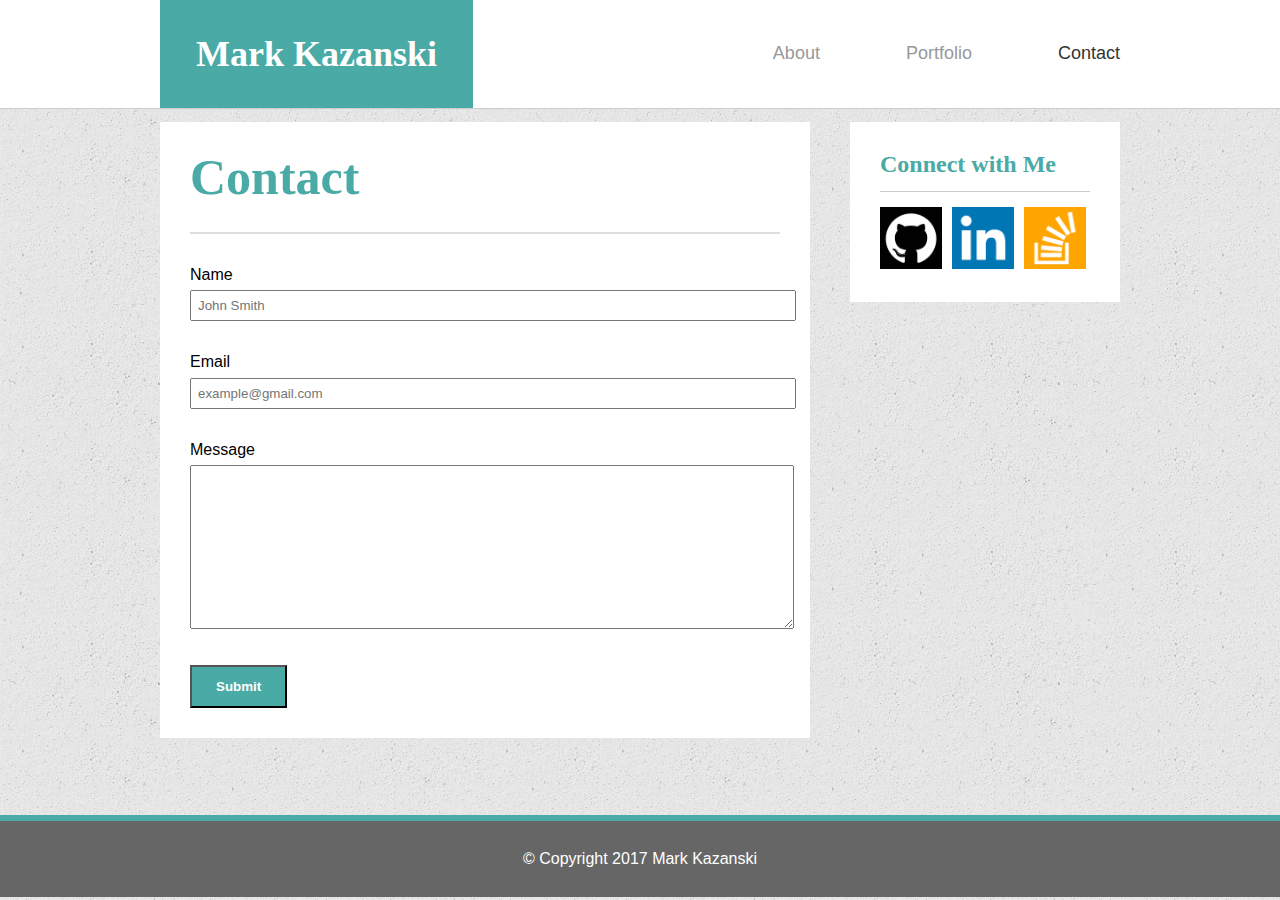
<file: contact.html>
<!DOCTYPE html>
<html lang="en">
<head>
	<meta charset="UTF-8">
	<link type="text/css" rel="stylesheet" href="assets/css/reset.css">
	<link type="text/css" rel="stylesheet" href="assets/css/style.css">
	<title>Contact - Mark Kazanski</title>
	<meta name="viewport" content="width=device-width, initial-scale=1.0">
</head>
<body>
<div id="content-wrapper">
	<header class="clearfix">
		<div class="header-inner">
			<div id="logo">
				<h1>Mark Kazanski</h1>
			</div>

			<nav>
				<ul>
					<li><a href="index.html">About</a></li>
					<li><a href="portfolio.html">Portfolio</a></li>
					<li><a class="active" href="contact.html">Contact</a></li>
				</ul>
			</nav>
		</div>
	</header>

	<section id="main" class="clearfix">
		<article id="content">
			<div class="content-inner">
				<h1>Contact</h1>
				
				<form action="#" id="contact-form">
  					<p><label for="fname">Name</label> <input placeholder="John Smith" type="text" name="fname" id="fname"></p>

  					<p><label for="email">Email</label> <input placeholder="example@gmail.com" type="text" name="email" id="email"></p>

  					<p><label for="message">Message</label> <textarea name="message" id="message" rows="10" cols="50"></textarea></p>

  					<input type="submit" value="Submit" id="submit">
				</form>
			
			</div>
		</article>

		<aside>
			<div class="aside-inner">
				<h3>Connect with Me</h3>
				<ul id="social">
					<li><a href="https://github.com/markkazanski" target="_blank"><img width="62" height="62" src="assets/images/github.png" alt="GitHub" /></a></li>
					<li><a href="https://www.linkedin.com/in/mark-kazanski-904b6511/" target="_blank"><img width="62" height="62" src="assets/images/linkedin.png" alt="LinkedIn" /></a></li>
					<li><a href="https://stackoverflow.com/users/8460243/markkazanski" target="_blank"><img width="62" height="62" src="assets/images/stack-overflow.png" alt="StackOverflow" /></a></li>
				</ul>
			</div>
		</aside>
	</section>
</div>
	<footer>
		<div class="footer-inner">
			&copy; Copyright 2017 Mark Kazanski
		</div> 
	</footer>
	
</body>
</html>
</file>
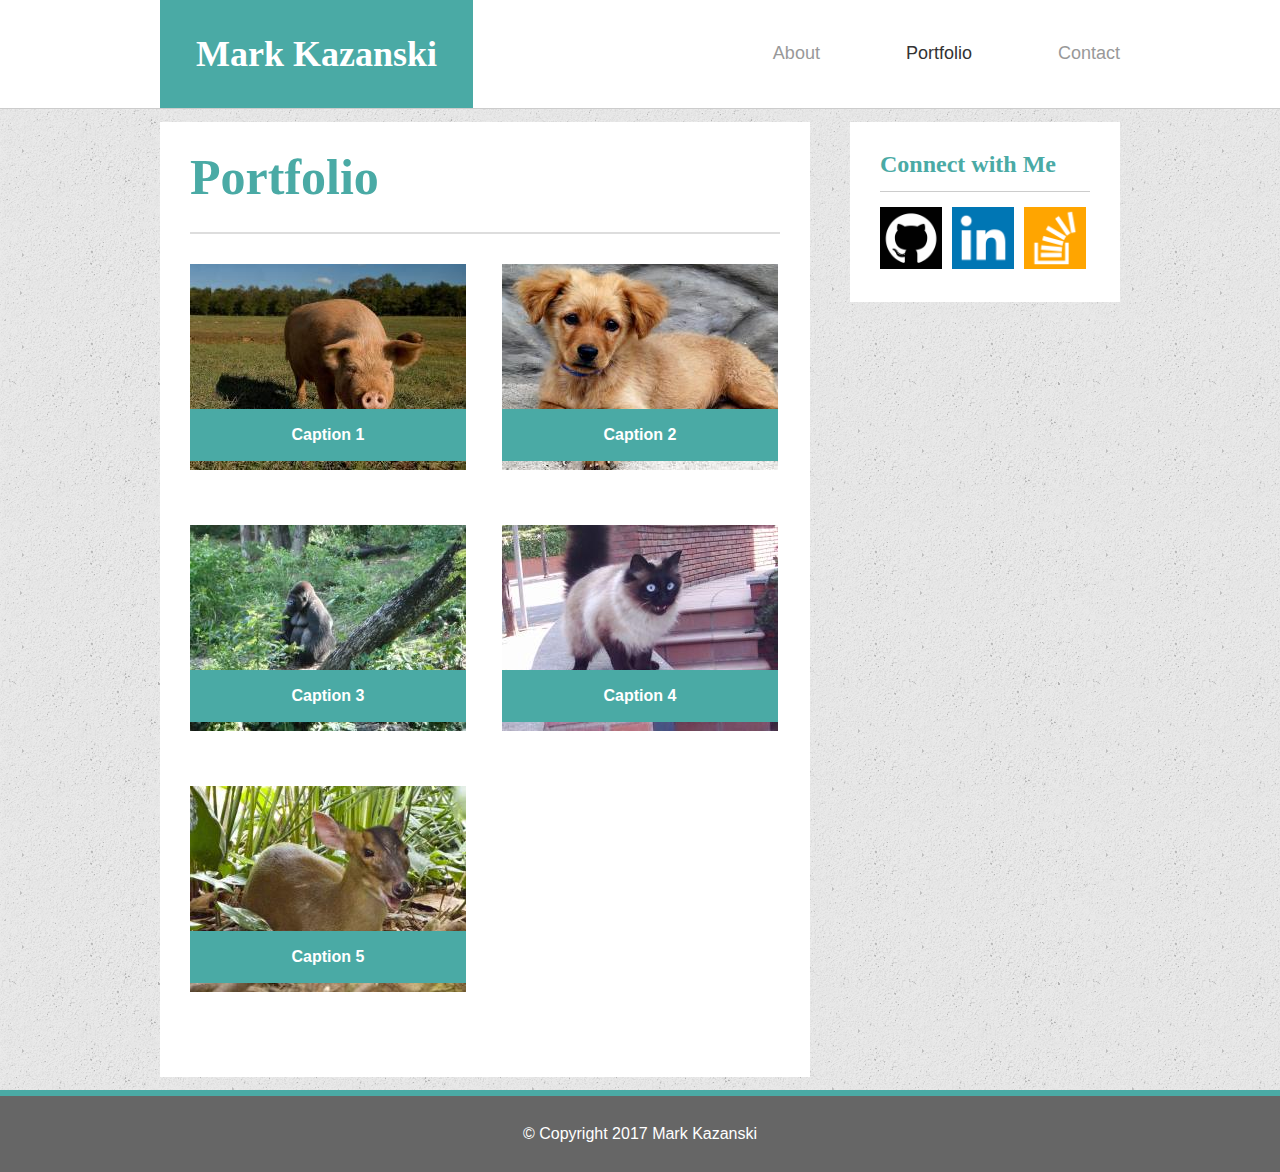
<file: portfolio.html>
<!DOCTYPE html>
<html lang="en">
<head>
	<meta charset="UTF-8">
	<link type="text/css" rel="stylesheet" href="assets/css/reset.css">
	<link type="text/css" rel="stylesheet" href="assets/css/style.css">
	<title>Portfolio - Mark Kazanski</title>
	<meta name="viewport" content="width=device-width, initial-scale=1.0">
</head>
<body>
<div id="content-wrapper">
	<header class="clearfix">
		<div class="header-inner">
			<div id="logo">
				<h1>Mark Kazanski</h1>
			</div>

			<nav>
				<ul>
					<li><a href="index.html">About</a></li>
					<li><a class="active" href="portfolio.html">Portfolio</a></li>
					<li><a href="contact.html">Contact</a></li>
				</ul>
			</nav>
		</div>
	</header>

	<section id="main" class="clearfix">
		<article id="content">
			<div class="content-inner">
				<h1>Portfolio</h1>

				<ul id="portfolio-gallery">
					<li><img src="assets/images/portfolio-1.jpg" alt="Portfolio Image 1" /><div class="caption">Caption 1</div></li>
					<li><img src="assets/images/portfolio-2.jpg" alt="Portfolio Image 2" /><div class="caption">Caption 2</div></li>
					<li><img src="assets/images/portfolio-3.jpg" alt="Portfolio Image 3" /><div class="caption">Caption 3</div></li>
					<li><img src="assets/images/portfolio-4.jpg" alt="Portfolio Image 4" /><div class="caption">Caption 4</div></li>
					<li><img src="assets/images/portfolio-5.jpg" alt="Portfolio Image 5" /><div class="caption">Caption 5</div></li>
				</ul>

			</div>
		</article>

		<aside>
			<div class="aside-inner">
				<h3>Connect with Me</h3>
				<ul id="social">
					<li><a href="https://github.com/markkazanski" target="_blank"><img width="62" height="62" src="assets/images/github.png" alt="GitHub" /></a></li>
					<li><a href="https://www.linkedin.com/in/mark-kazanski-904b6511/" target="_blank"><img width="62" height="62" src="assets/images/linkedin.png" alt="LinkedIn" /></a></li>
					<li><a href="https://stackoverflow.com/users/8460243/markkazanski" target="_blank"><img width="62" height="62" src="assets/images/stack-overflow.png" alt="StackOverflow" /></a></li>
				</ul>
			</div>
		</aside>
	</section>

</div>
	<footer>
		<div class="footer-inner">
			&copy; Copyright 2017 Mark Kazanski
		</div> 
	</footer>
	
</body>
</html>
</file>
<file: assets/css/style.css>
body{
	background-color: #EEEEEE;
	font-family:'Arial', 'Helvetica Neue', Helvetica, sans-serif;
	background-image: url("../images/noisy.png");
	margin:0;
}

header{
	background-color:#fff;
	border-bottom:1px solid #ccc;
}

h1{ font-size:50px; }
h2{ font-size:40px; }
h3{ font-size:30px; }
h4{ font-size:20px; }
h5{ font-size:18px; }
h6{ font-size:100%; }

h1, h2, h3, h4, h5, h6{ font-family: 'Georgia', Times, Times New Roman, serif; color:#4aaaa5; font-weight:bold; }

.header-inner,
.footer-inner,
#main{
	width:960px;
	margin:auto;
	max-width:100%;
}

header #logo{
	float:left;
	background-color:#4AAAA5;
	padding:36px;
}

header #logo h1{ color:#fff; font-family: 'Georgia', Times, Times New Roman, serif; font-size:36px; }

header nav{
	float:right;
}

header nav ul li {
    float: left;
    margin-right: 20px;
    padding: 44px 22px 44px 44px;
    font-size: 18px;
    color:#777;
}

header nav ul li:last-of-type{ margin-right:0; padding-right:0; }

header nav ul li a{ color:#999; text-decoration: none; }

header nav ul li a:hover,
header nav ul li a.active{ color:#333; }

.clearfix:after{
	content:"";
	display:block;
	clear:both;
}

#main{
	margin-top:1%;
}

#main article{
	width:650px;
	margin-right:40px;
	float:left;
	background-color: #fff;
}

#main article h1{
	color:#4AAAA5;
	padding-bottom:30px;
	margin-bottom:30px;
	border-bottom:2px solid #ddd;
	font-size:50px;
}

#main article p{
	margin-bottom:30px;
	line-height: 1.4;
}

#main aside{
	width:270px;
	float:left;
	background-color: #fff;
}

ul#social li{
	float:left;
	margin-right:10px;
} 

ul#social li img:hover{ opacity:0.6;  }

ul#social li:nth-last-child(1){ margin-right:0; }

#main aside h3{ 
	font-size:24px; 
	padding-bottom:15px;
	margin-bottom:15px;
	border-bottom:1px solid #ccc;
 }

#main article .content-inner,
#main aside .aside-inner{
	padding:30px;
	display:grid;
}

footer{
	background-color: #666666;
	text-align:center;
	padding:30px 0;
	margin-top:1%;
	color:#fff;
	border-top:6px solid #4AAAA5;
}

.float-left{ float:left; margin:0 10px 10px 0;  }

.float-right{ float:left; margin:0 0 10px 10px;  }

/*PORTFOLIO*/
#portfolio-gallery li{
	float:left;
}

#portfolio-gallery li:nth-of-type(odd){
	margin-right:36px;
}

#portfolio-gallery .caption{
	padding: 18px 0;
    text-align: center;
    background-color: #4aaaa5;
    color: #fff;
    font-weight: bold;
	position: relative;
    top: -64px;
}

/*CONTACT FORM*/
#contact-form input,
#contact-form textarea{
	width:100%;
	padding:6px;
}

#contact-form label{
	display:block;
	margin-bottom:4px;
}

#contact-form #submit{
	background-color:#4aaaa5;
	padding:12px 24px;
	color:#fff;
	font-weight:bold;
	width:inherit;
}

/*STICKY FOOTER*/
#content-wrapper{
  min-height: calc(100vh - 98px);
   /*padding: 40px 40px 0 40px;*/
}
footer {
  /*height: 50px;*/
}

/*RESPONSIVE*/
@media only screen and (max-width: 980px) and (min-width: 769px)  { /*BIG*/
	#main,
	header .header-inner{ max-width:730px; }

	#content{ max-width: 420px; }

	#logo{ max-width: 220px; }
	
	header #logo h1{ font-size:28px;}

	header nav ul li{ padding: 40px 0px 40px 20px; }

	#content p img{ width:100%; height:auto; float:none; }

	/*PORTFOLIO*/
	#main #portfolio-gallery li{ margin:0; width:100%; }

	#main #portfolio-gallery li img{ width:100%; height:auto; }

	/*CONTACT*/
	#contact-form input,
	#contact-form textarea{ border: 1px solid #eee; }
}

@media only screen and (max-width: 768px) and (min-width: 641px) { /*MEDIUM*/
	#main,
	header .header-inner{ 
		max-width:730px;
		margin:auto;
		float: none; 
	}

	#main article#content,
	#main aside{ 
		width: 100%;
		margin: 20px auto;
		float: none;
	}

	#logo{ max-width: 220px; }
	
	header #logo h1{ font-size:28px;}

	header nav ul li{ padding: 40px 0px 40px 20px; }

	#content p img{ width:inherit; height:auto; }

	/*PORTFOLIO*/
	#main #portfolio-gallery li{
		width: 48%;
		margin-right: 4%;
	 }

	 #main ul#portfolio-gallery li:nth-of-type(even){ margin-right:0; }

	#main #portfolio-gallery li img{ width:100%; height:auto; }

	/*CONTACT*/
	#contact-form input,
	#contact-form textarea{ border: 1px solid #eee; }
}

@media only screen and (max-width: 640px) { /*SMALL*/

	header{
		position: static;
	}

	#main,
	header .header-inner{ 
		max-width:94%;
		margin:auto;
		float: none; 
	}

	header .header-inner{ max-width: 100%; }

	#main article#content,
	#main aside{ 
		width: 100%;
		margin: 20px auto;
		float: none;
	}

	header #logo{ 
		width: 100%;
		float: none;
		margin: 0; 
		text-align: center;
		padding: 32px 0;
	}
	
	header #logo h1{ font-size:28px;}

	header nav{ 
		float:none; 
		width: 440px;
		margin: auto;
	}

	header nav ul li{ padding: 24px 0px 24px 20px; margin-right:100px; }

	#content p img{ width:100%; height:auto; float:none; }

	/*PORTFOLIO*/
	#main #portfolio-gallery li{
		width: 100%;
		margin-right: 0;
	 }

	 #main ul#portfolio-gallery li:nth-of-type(even){ margin-right:0; }

	#main #portfolio-gallery li img{ width:100%; height:auto; }

	/*CONTACT*/
	#contact-form input,
	#contact-form textarea{ border: 1px solid #eee; }
}
</file>
